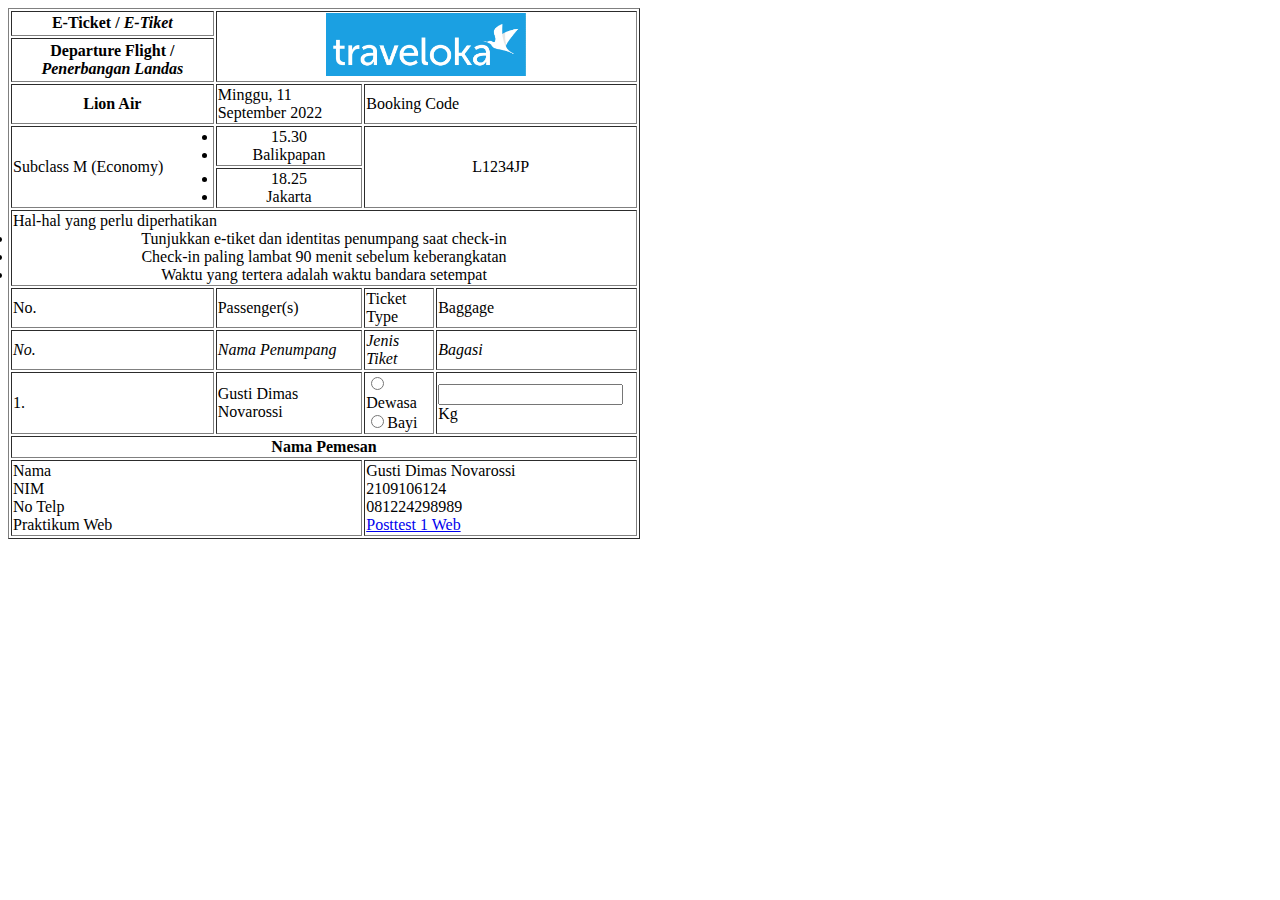
<file: Posttest 1/index.html>
<!DOCTYPE html>
<html lang="en">
<head>
    <meta charset="UTF-8">
    <meta http-equiv="X-UA-Compatible" content="IE=edge">
    <meta name="viewport" content="width=device-width, initial-scale=1.0">
    <title>Posttest 1</title>
</head>
<body>
    <table style="width:50%;" border="1">
        <tr rowspan="2">
            <th>E-Ticket / <i>E-Tiket</i></th>
            <th rowspan="2" colspan="3"><img src="logo-traveloka.png" width="200"></th>
        </tr>
        <tr>
            <th>Departure Flight / <i>Penerbangan Landas</i></th>
        </tr>
        <tr>
            <th>Lion Air</th>
            <td>Minggu, 11 September 2022</td>
            <td colspan="2">Booking Code</td>
        </tr>
        <tr>
            <td rowspan="2">Subclass M (Economy)</td>
            <td align="center">
                <li>
                    15.30
                </li>
                <li>
                    Balikpapan
                </li>
            </td>
            <td rowspan="2" colspan="3" align="center">
                L1234JP
            </td>
        </tr>
        <td align="center">
            <li>
                18.25
            </li>
            <li>
                Jakarta
            </li>
        </td>
        <tr>
            <td colspan="4">
                Hal-hal yang perlu diperhatikan
                <li align="center">Tunjukkan e-tiket dan identitas penumpang saat check-in</li>
                <li align="center">Check-in paling lambat 90 menit sebelum keberangkatan</li>
                <li align="center">Waktu yang tertera adalah waktu bandara setempat</li>
            </td>
        </tr>
        <tr>
            <td>No.</td>
            <td>Passenger(s)</td>
            <td>Ticket Type</td>
            <td>Baggage</td>
        </tr>
        <tr>
            <td><i>No.</i></td>
            <td><i>Nama Penumpang</i></td>
            <td><i>Jenis Tiket</i></td>
            <td><i>Bagasi</i></td>
        </tr>
        <tr>
            <td>1.</td>
            <td>Gusti Dimas Novarossi</td>
            <td>
                <form action="">
                    <input type="radio">Dewasa<br>
                    <input type="radio">Bayi
                </form>
            </td>
            <td>
                <form action="">
                    <input type="number">Kg
                </form>
            </td>
        </tr>
        <tr>
            <th colspan="4">Nama Pemesan</th>
        </tr>
        <tr>
            <td colspan="2">
                Nama<br>
                NIM<br>
                No Telp<br>
                Praktikum Web
            </td>
            <td colspan="2">
                Gusti Dimas Novarossi<br>
                2109106124<br>
                081224298989 <br>
                <a href="https://github.com/dimsgusti/dimsgusti.github.io">Posttest 1 Web</a>
            </td>
        </tr>
    </table>
</body>
</html>
</file>
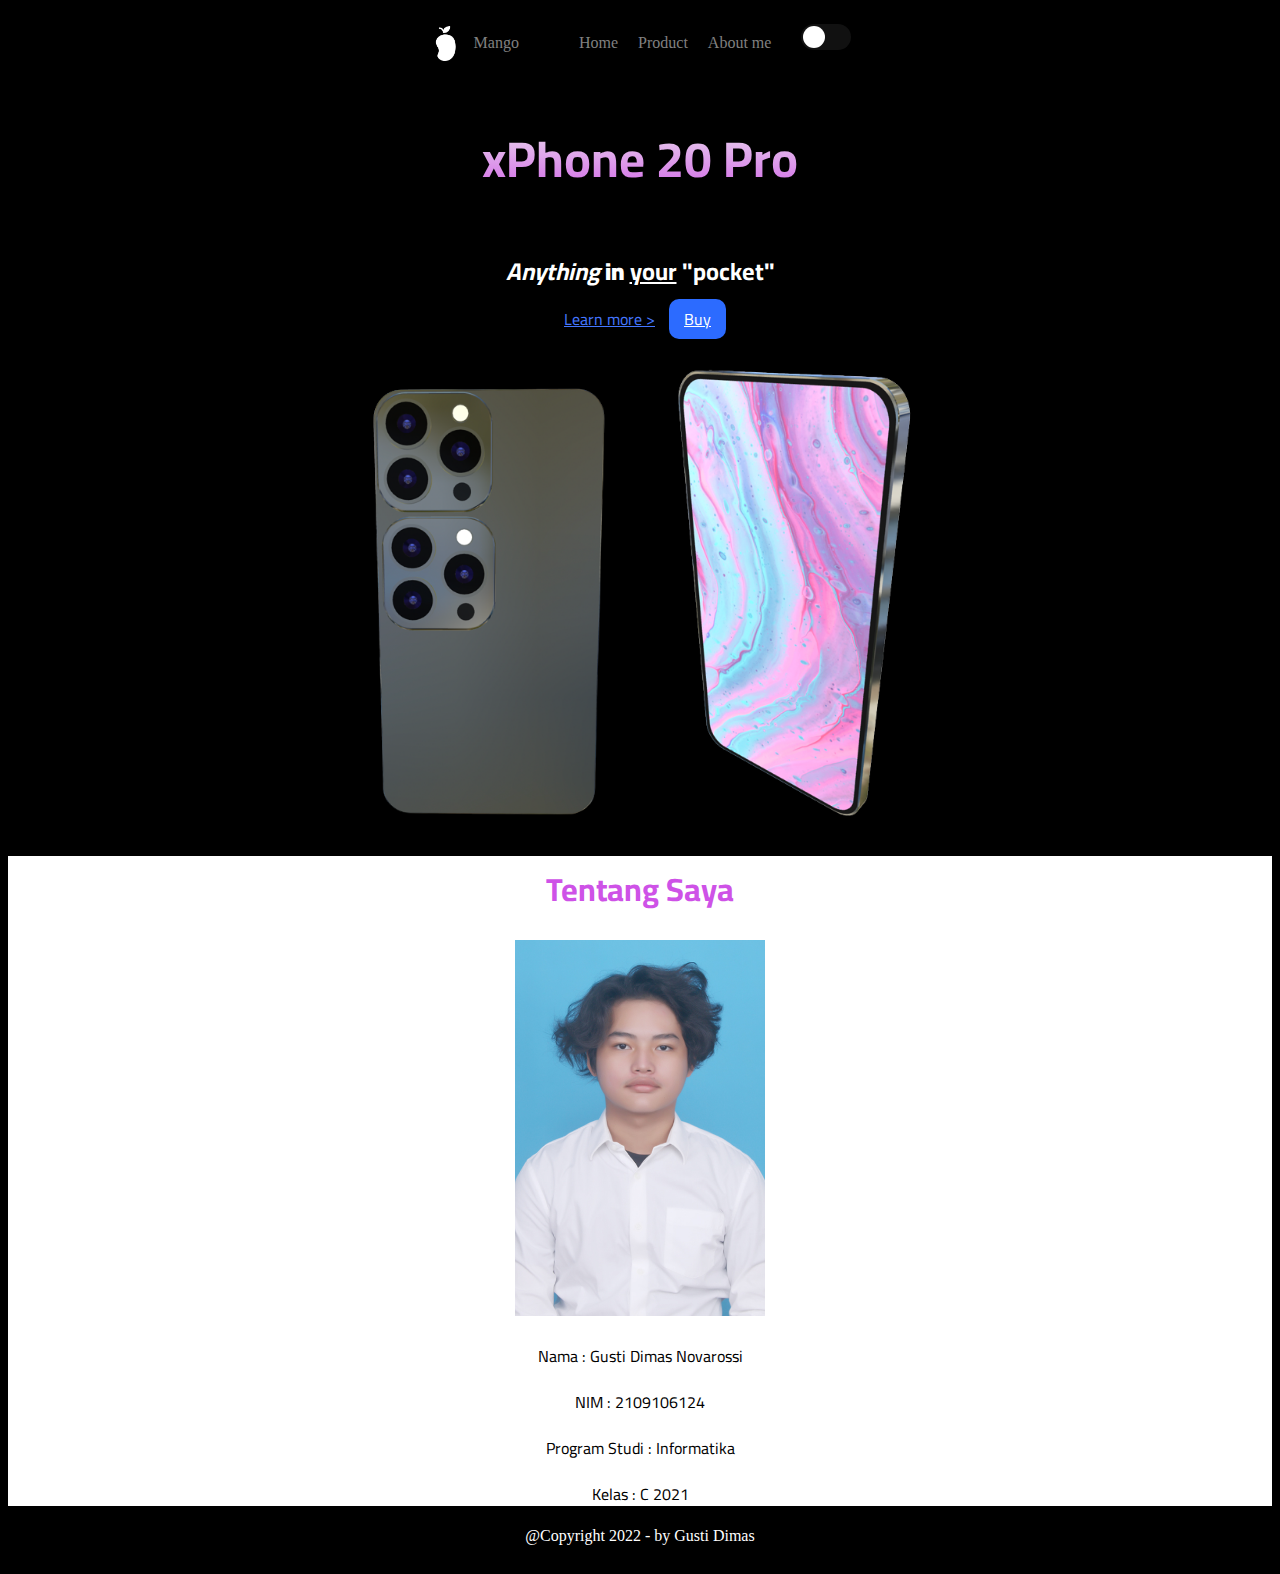
<file: Posttest3/index.html>
<!DOCTYPE html>
<html lang="en">
<head>
    <meta charset="UTF-8">
    <meta http-equiv="X-UA-Compatible" content="IE=edge">
    <meta name="viewport" content="width=device-width, initial-scale=1.0">
    <link rel="preconnect" href="https://fonts.googleapis.com"> 
    <link rel="preconnect" href="https://fonts.gstatic.com" crossorigin> 
    <link href="https://fonts.googleapis.com/css2?family=Cairo&display=swap" rel="stylesheet">
    <link rel="stylesheet" href="style.css">
    <title>Mango</title>
</head>
<body>
    <div class="header">
        <img src="output-onlinepngtools.png" alt="Logo Mango" width="35px">
        <li><a href="index.html">Mango</a></li>
        <ul>
            <li><a href="index.html">Home</a></li>
            <li><a href="product.html">Product</a></li>
            <li><a href="aboutme.html">About me</a></li>
            <li></li>
            <input type="checkbox" class="checkbox" id="checkbox">
            <label for="checkbox" class="checkbox-label">
                <i class="fas fa-moon"></i>
                <i class="fas fa-sun"></i>
                <span class="ball"></span>
            </label>
        </ul>
    </div>
    <div class="content">
        <h1>xPhone 20 Pro</h1>
        <h2><i>Anything </i><b>in </b><u>your</u id="dom2"> "pocket"</h2>
        <a href="learnmore.html">Learn more ></a>
        <a id="buynow" href="product.html">Buy</a>
    </div>
    </div>
    <div class="image">
        <img src="xPhone 20 Pro.png" alt="xPhone 20 Pro" width="300px">
        <img src="xPhone 20 Pro Front.png" alt="xPhone 20 Pro Front" width="300px">
    </div>
    <div class="aboutme">
        <h1 id="dom1">About me</h1>
        <div class="profilpicture">
            <img src="rasio 2 x 3 resolusi 300__.jpg" alt="Photo Profil" width="250px">
        </div>
        <div class="bio">
            <p>Nama : Gusti Dimas Novarossi</p>
            <p>NIM : 2109106124</p>
            <p>Program Studi : Informatika</p>
            <p>Kelas : C 2021</p>
        </div>
    </div>
    <div class="footer">
        <p id="dom2">@Copyright 2022 - by Gusti Dimas</p>
    </div>
    <script src="javascript.js"></script>
</body>
</html>
</file>
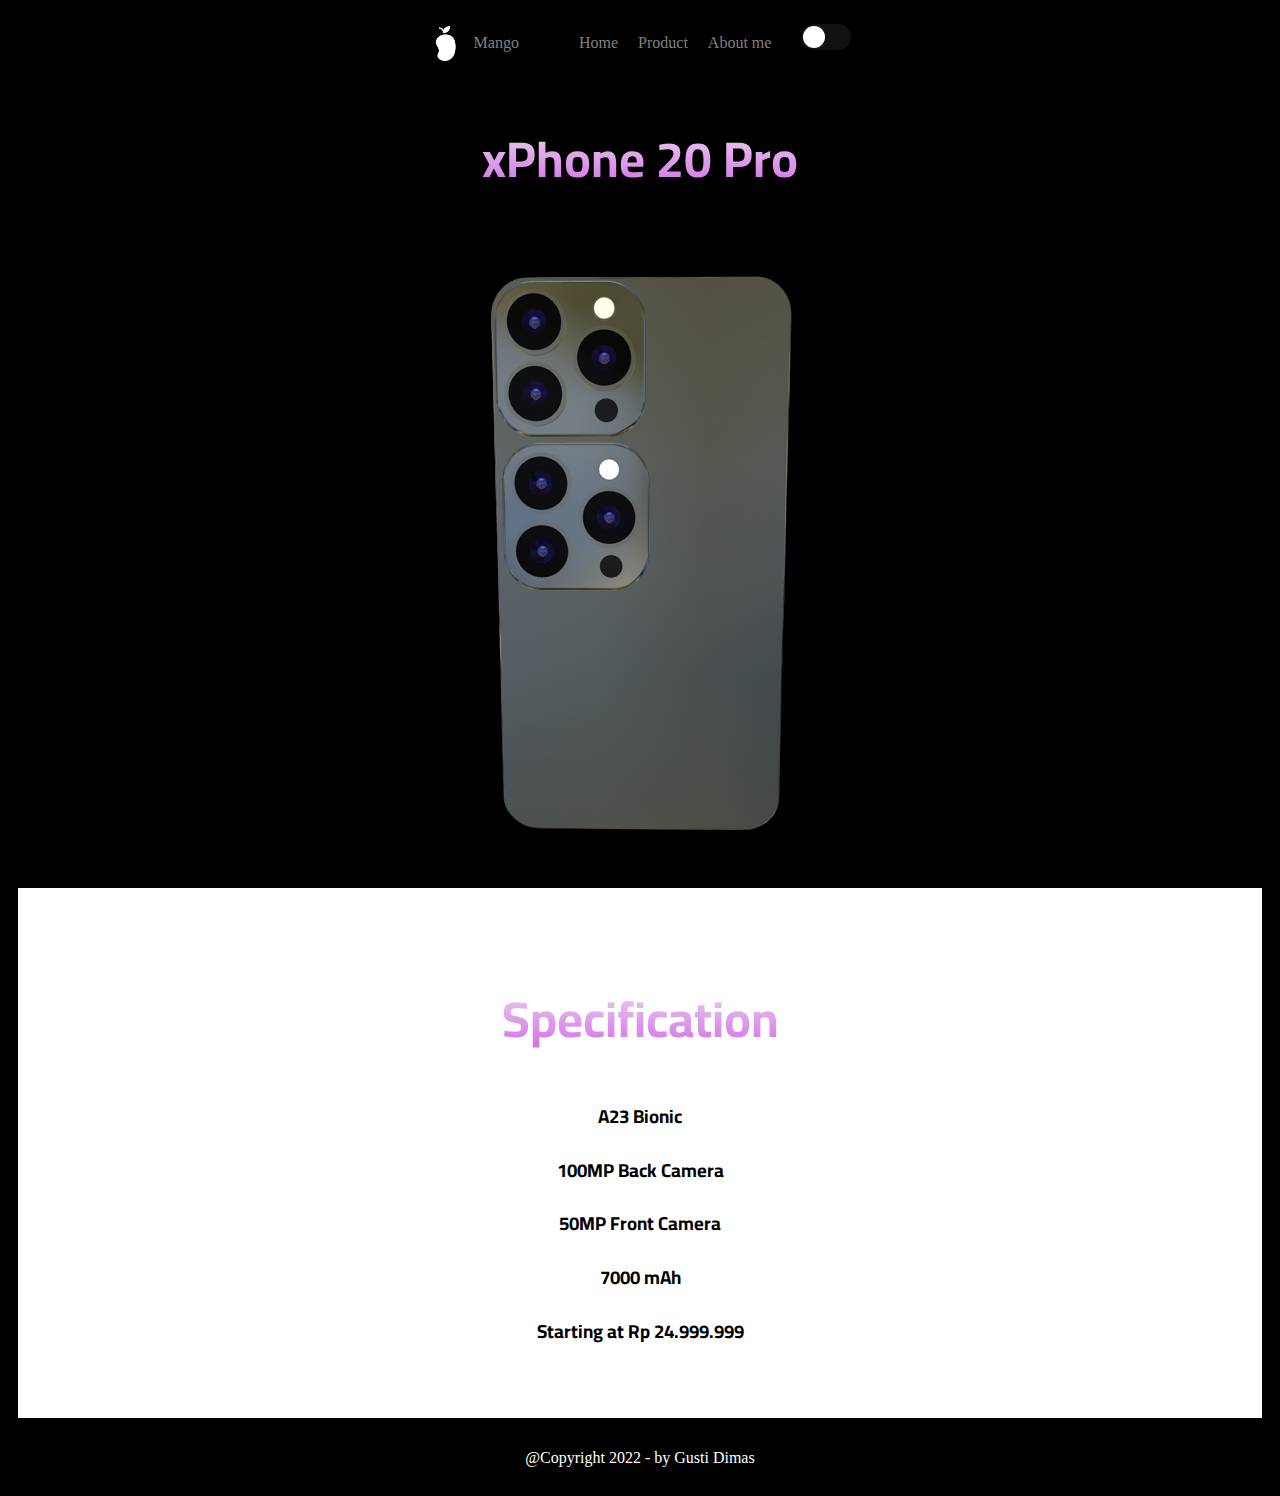
<file: Posttest3/learnmore.html>
<!DOCTYPE html>
<html lang="en">
<head>
    <meta charset="UTF-8">
    <meta http-equiv="X-UA-Compatible" content="IE=edge">
    <meta name="viewport" content="width=device-width, initial-scale=1.0">
    <link rel="preconnect" href="https://fonts.googleapis.com"> 
    <link rel="preconnect" href="https://fonts.gstatic.com" crossorigin> 
    <link href="https://fonts.googleapis.com/css2?family=Cairo&display=swap" rel="stylesheet">
    <link rel="stylesheet" href="style.css">
    <title>Learn more</title>
</head>
<body>
    <div class="header">
        <img src="output-onlinepngtools.png" alt="Logo Mango" width="35px">
        <li><a href="index.html">Mango</a></li>
        <ul>
            <li><a href="index.html">Home</a></li>
            <li><a href="product.html">Product</a></li>
            <li><a href="aboutme.html">About me</a></li>
            <li></li>
            <input type="checkbox" class="checkbox" id="checkbox">
            <label for="checkbox" class="checkbox-label">
                <i class="fas fa-moon"></i>
                <i class="fas fa-sun"></i>
                <span class="ball"></span>
            </label>
        </ul>
    </div>
    <div class="content">
        <h1>xPhone 20 Pro</h1>
        <div class="image">
            <img src="xPhone 20 Pro.png" alt="">
            <div class="specification">
                <h1>Specification</h1>
                <h3>A23 Bionic</h3>
                <h3>100MP Back Camera</h3>
                <h3>50MP Front Camera</h3>
                <h3>7000 mAh</h3>
                <h3>Starting at Rp 24.999.999</h3>
            </div>
        </div>
    </div>
    <div class="footer">
        <p>@Copyright 2022 - by Gusti Dimas</p>
    </div>
    <script src="javascript.js"></script>
</body>
</html>
</file>
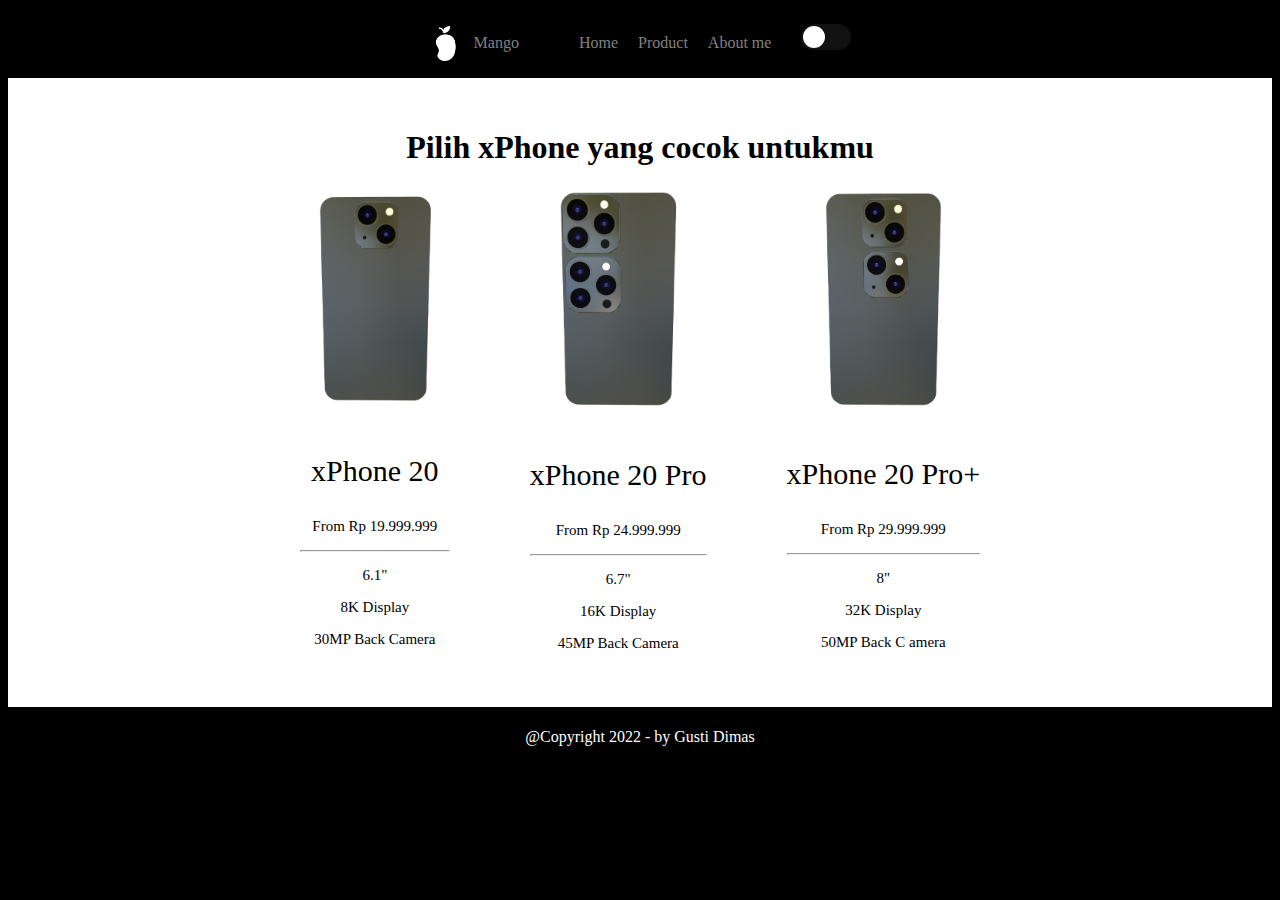
<file: Posttest3/product.html>
<!DOCTYPE html>
<html lang="en">
<head>
    <!-- <meta charset="UTF-8">
    <meta http-equiv="X-UA-Compatible" content="IE=edge">
    <meta name="viewport" content="width=device-width, initial-scale=1.0"> -->
    <meta charset="UTF-8">
    <meta name="description" content="Free Web tutorials">
    <meta name="keywords" content="HTML, CSS, JavaScript">
    <meta name="author" content="John Doe">
    <meta name="viewport" content="width=device-width, initial-scale=1.0">
    <link rel="stylesheet" href="style.css">
    <title>Product</title>
</head>
<body>
    <div class="header">
        <img src="output-onlinepngtools.png" alt="Logo Mango" width="35px">
        <li><a href="index.html">Mango</a></li>
        <ul>
            <li><a href="index.html">Home</a></li>
            <li><a href="product.html">Product</a></li>
            <li><a href="aboutme.html">About me</a></li>
            <li></li>
            <input type="checkbox" class="checkbox" id="checkbox">
            <label for="checkbox" class="checkbox-label">
                <i class="fas fa-moon"></i>
                <i class="fas fa-sun"></i>
                <span class="ball"></span>
            </label>
        </ul>
    </div>
    <div class="product">
        <div class="title">
            <h1>Pilih xPhone yang cocok untukmu</h1>
        </div>
        <div class="product1">
            <div class="xphone20">
                <img src="xPhone 20.png" alt="xPhone 20" width="150px">
                <p id="namahp">xPhone 20</p>
                <p>From Rp 19.999.999</p>
                <hr>
                <p>6.1"</p>
                <p>8K Display</p>
                <p>30MP Back Camera</p>
            </div>
            <div class="xphone20pro">
                <img src="xPhone 20 Pro.png" alt="xPhone 20 Pro" width="150px">
                <p id="namahp">xPhone 20 Pro</p>
                <p>From Rp 24.999.999</p>
                <hr>
                <p>6.7"</p>
                <p>16K Display</p>
                <p>45MP Back Camera</p>
            </div>
            <div class="xphone20proplus">
                <img src="xPhone 20 Pro+.png" alt="xPhone 20 Pro Plus" width="150px">
                <p id="namahp">xPhone 20 Pro+</p>
                <p>From Rp 29.999.999</p>
                <hr>
                <p>8"</p>
                <p>32K Display</p>
                <p>50MP Back C  amera</p>
            </div>
        </div>
    </div>
    <div class="footer">
        <p>@Copyright 2022 - by Gusti Dimas</p>
    </div>
    <script src="javascript.js"></script>
</body>
</html>
</file>
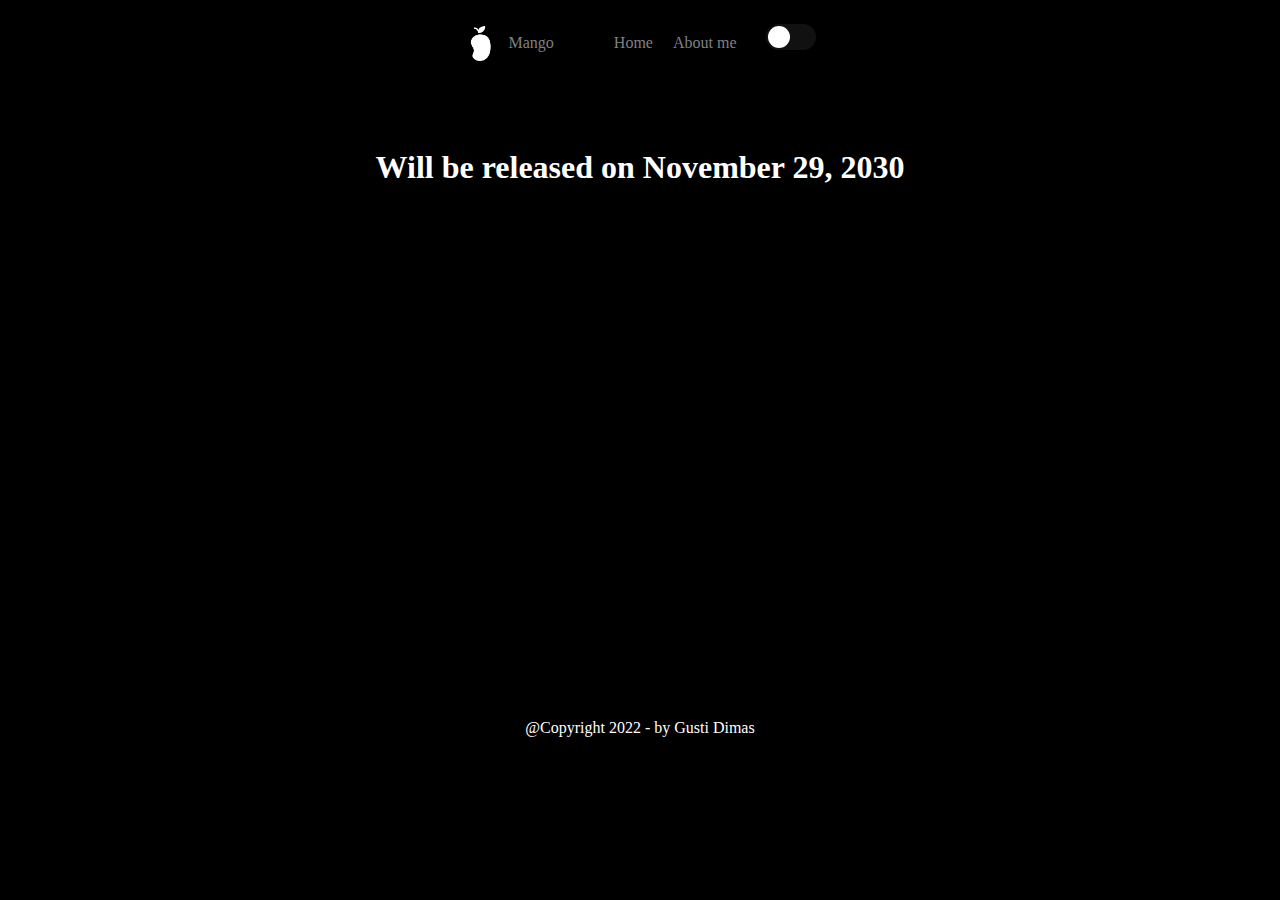
<file: Posttest3/releasedate.html>
<!DOCTYPE html>
<html lang="en">
<head>
    <meta charset="UTF-8">
    <meta http-equiv="X-UA-Compatible" content="IE=edge">
    <meta name="viewport" content="width=device-width, initial-scale=1.0">
    <link rel="stylesheet" href="style.css">
    <title>Release date</title>
</head>
<body>
    <div class="header">
        <img src="output-onlinepngtools.png" alt="Logo Mango" width="35px">
        <li><a href="index.html">Mango</a></li>
        <ul>
            <li><a href="index.html">Home</a></li>
            <li><a href="aboutme.html">About me</a></li>
            <li></li>
            <input type="checkbox" class="checkbox" id="checkbox">
            <label for="checkbox" class="checkbox-label">
                <i class="fas fa-moon"></i>
                <i class="fas fa-sun"></i>
                <span class="ball"></span>
            </label>
        </ul>
    </div>
    <div class="releasedate">
        <h1>Will be released on November 29, 2030</h1>
    </div>
    <div class="footer">
        <p>@Copyright 2022 - by Gusti Dimas</p>
    </div>
    <script src="javascript.js"></script>
</body>
</html>
</file>
<file: Posttest3/style.css>
@import url("https://fonts.googleapis.com/css2?family=Montserrat&display=swap");

* {box-sizing: border-box;}

body {
    background-color: black;
}

body.dark {
    background-color: rgb(47, 47, 47);
}

.checkbox {
    opacity: 0;
    position: absolute;
}

.checkbox-label {
    background-color: #111;
    width: 50px;
    height: 26px;
    border-radius: 50px;
    position: relative;
    padding: 5px;
    cursor: pointer;
    display: flex;
    justify-content: space-between;
    align-items: center;
}

.fa-moon {
    color: #f1c40f;
}

.fa-sun {
    color: f39c12;
}

.checkbox-label .ball {
    background-color: #fff;
    width: 22px;
    height: 22px;
    position: absolute;
    left: 2px;
    top: 2px;
    border-radius: 50%;
    transition: transform 0.2s linier;
}

.checkbox:checked + .checkbox-label .ball {
    transform: translateX(24px);
}

.header {
    color: grey;
    display: flex;
    align-items: center;
    justify-content: center;
}

.header li {
    list-style: none;
    float: left;
    padding: 10px;
}

.header a:link, a:hover, a:visited, a:active {
    color: grey;
    text-decoration: none;
}

.content {
    font-family: 'Cairo', sans-serif;
    color: white;
    text-align: center;
    margin: 10px;
}

.content h1 {
    font-size: 50px;
    background: -webkit-linear-gradient(#eee, rgb(206, 82, 231));
    -webkit-background-clip: text;
    -webkit-text-fill-color: transparent;
}

.content h2 {
    overflow: hidden;
    white-space: nowrap;
    margin: 0 auto;
    animation:
    typing 3.5s steps(40, end),
    blink-caret .75s step-end infinite;
    padding: 10px;
}

@keyframes typing {
    from { width: 0}
    to { width: 100%}
}

.content a {
    padding: 10px;
    color: rgb(69, 119, 255);
}

.image {
    text-align: center;
}

.aboutme {
    background-color: white;
    font-family: 'Cairo', sans-serif;
    color: black;
    text-align: center;
    height: 650px;
    padding: 40px;
    display: flex;
    justify-content: center;
    flex-direction: column;
}

.footer {
    color: white;
    text-align: center;
    padding: 5px;
}

.specification {
    font-family: 'Cairo', sans-serif;
    color: black;
    background-color: white;
    padding: 50px;
}

.releasedate {
    color: white;
    padding: 50px;
    text-align: center;
    height: 620px;
}

.title {
    background-color: white;
    text-align: center;
    height: 10px;
    padding: 30px;  
}

.product1 {
    display: flex;
    background-color: white;
    align-items: center;
    justify-content: center;
}

#namahp {
    font-size: 30px;
}

.xphone20, .xphone20pro, .xphone20proplus {
    border-radius: 20px;
    margin: 30px;
    padding: 10px;
    text-align: center;
    font-size: 15px;
}

.xphone20, .xphone20proplus, .xphone20pro h1,h3 {
    text-align: center;
}

.content #buynow {
    background-color: rgb(44, 107, 255);
    border-radius: 10px;
    padding: 5px 15px 5px 15px;
    color: white;
}
</file>
